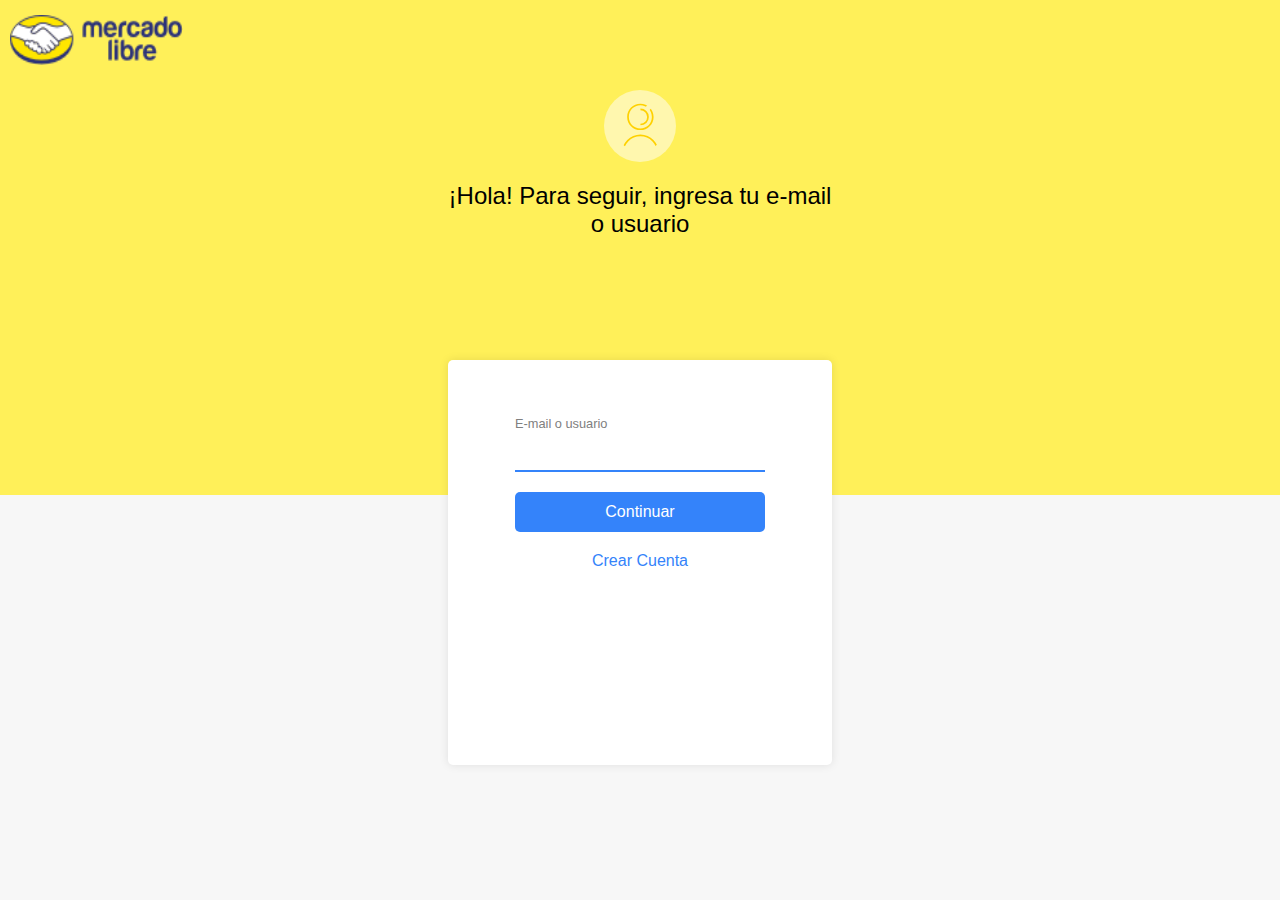
<file: efectosElementos/index.html>
<!DOCTYPE html>
<html lang="en">
<head>
    <meta charset="UTF-8">
    <title>¡Hola! Para seguir, ingresa tu e-mail o usuario</title>
    <link rel="stylesheet" href="style.css">
</head>
<body>
    <header>
        <div class="logo">
            <img src="./img/logo.png" alt="MercadoLibre">
        </div>
    </header>
    <div id="afer-header">
        <div class="content">
            <img src="./img/user.svg" alt="">
            <div>
                <h2>¡Hola! Para seguir, ingresa tu e-mail o usuario</h2>
            </div>
        </div>
    </div>
    <div class="login">
        <div class="content-title">
            <span class="title">E-mail o usuario</span>
        </div>
        <input type="text" name="user" id="user">
        <button class="btn azul">Continuar</button>
        <a href="#" class="crear-cuenta">Crear Cuenta</a>
    </div>
    <footer>
        
    </footer>
</body>
</html>
</file>
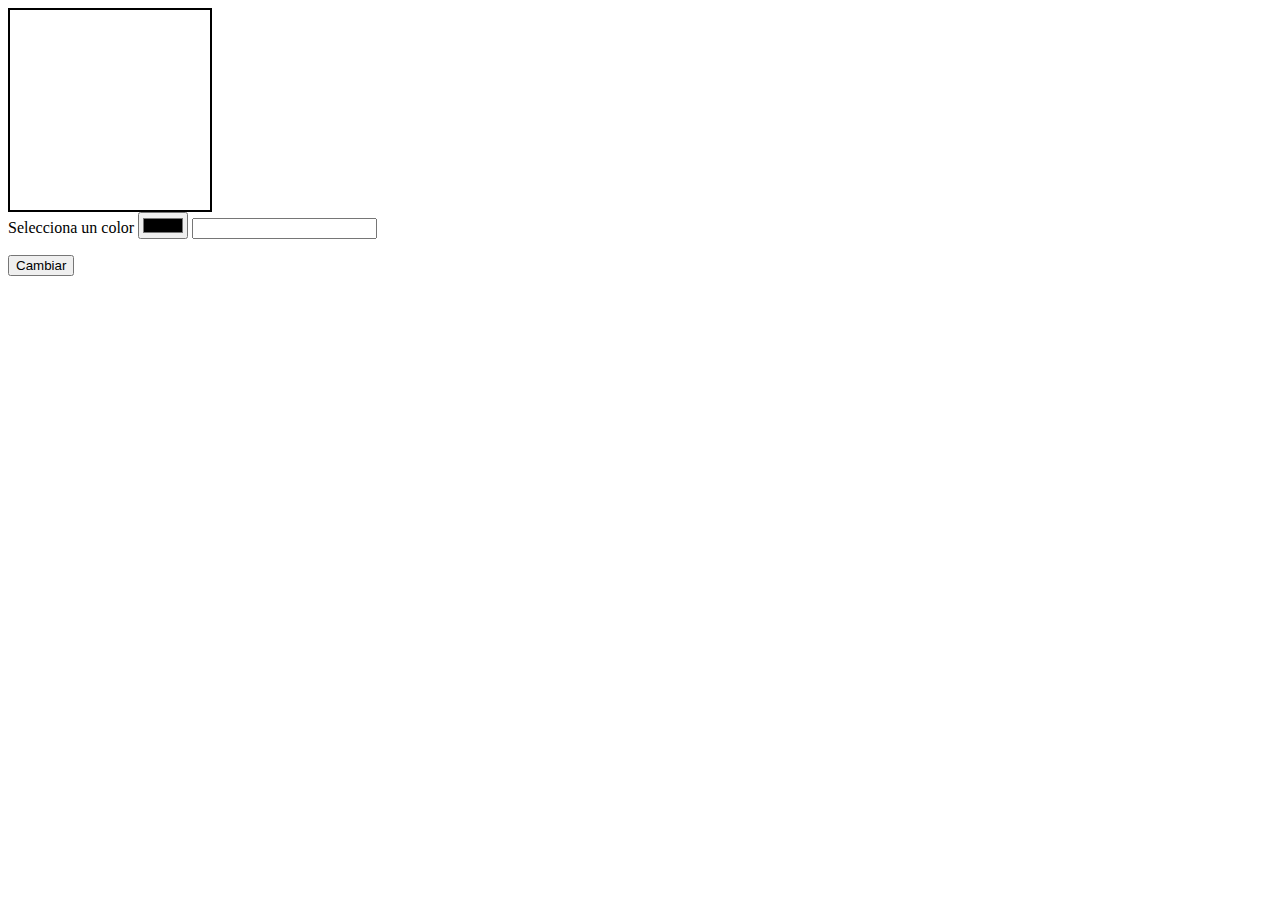
<file: practicaColoresJs/index.html>
<!DOCTYPE html>
<html lang="en">
<head>
    <meta charset="UTF-8">
    <title>Colores</title>

    <script src="./funcion.js"></script>
</head>
<body>
    <style>
        #contenedorColor{
            width: 200px;
            height: 200px;
            border: 2px black solid;
        }
    </style>
    <div id="contenedorColor"></div>
    <label for="color">Selecciona un color</label>
    <input type="color" name="color" id="color" onchange="cambiarColor()">
    <input type="text" name="textColor" id="textColor" oninput="cambiarColorTexto()">
    <p id="entrada"></p>
    <button onclick="cambiarColor()">Cambiar</button>
</body>
</html>
</file>
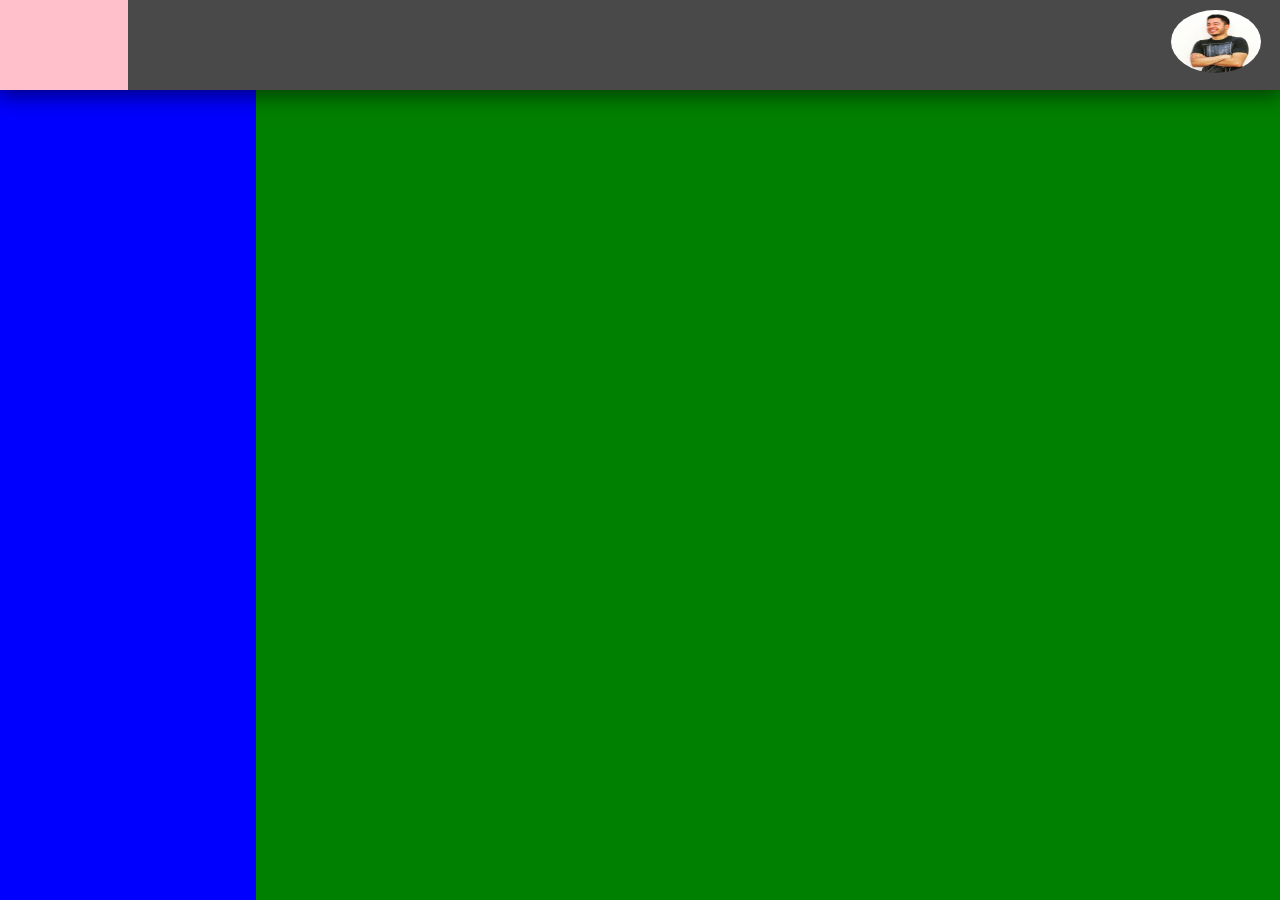
<file: practicaContenedores/index.html>
<!DOCTYPE html>
<head>
    <meta charset="UTF-8">
    <title>Contenedores</title>
    <link rel="stylesheet" href="./styles.css">
</head>
<body>
    <div id="top">
        <div id="menu">
            
        </div>
        <div id="user">
            <img src="./public/img/me.jpg" alt="Yo">
        </div>
    </div>
    <div id="principal">
        <div class="lateral">

        </div>
    </div>
</body>
</html>
</file>
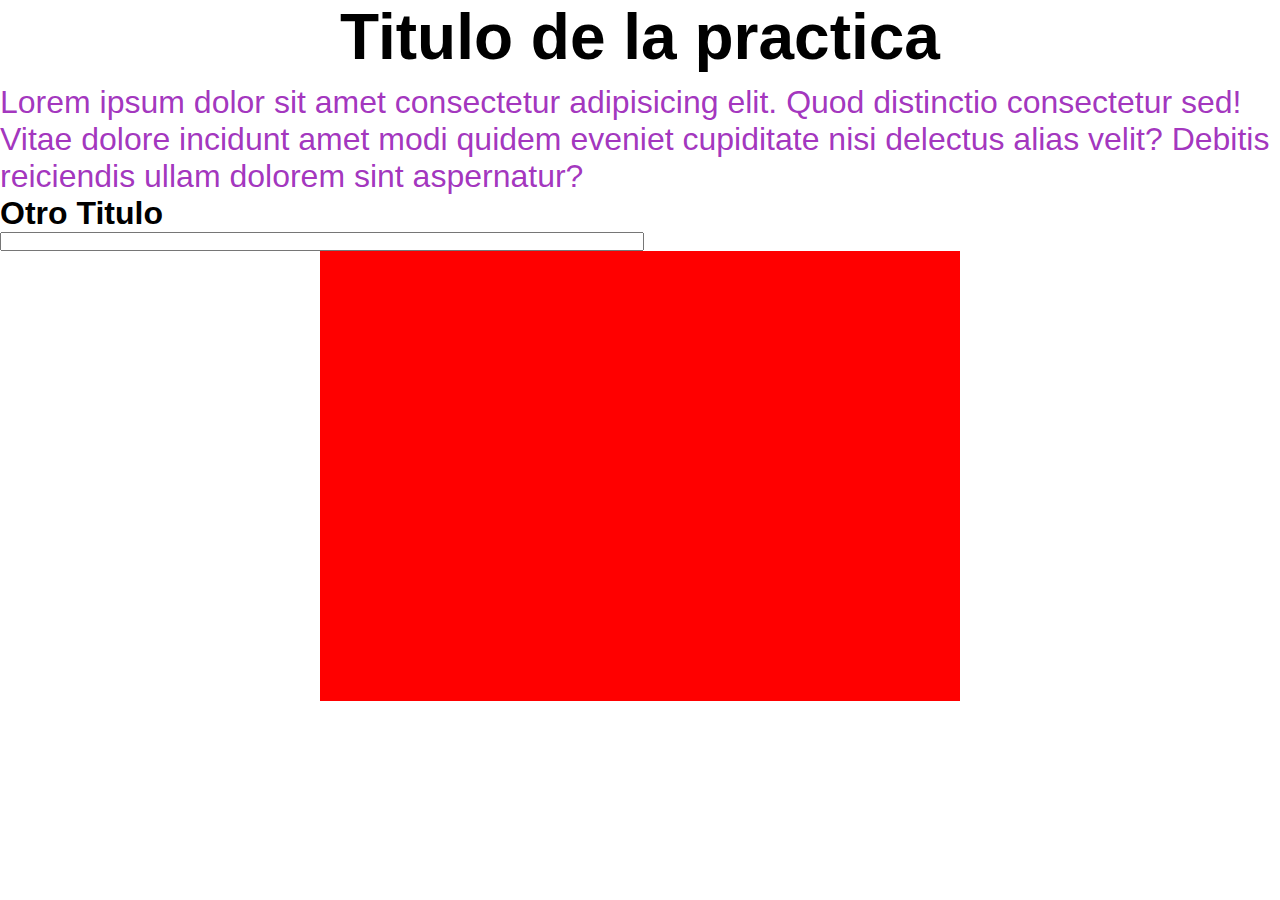
<file: practicaCSS/index.html>
<!DOCTYPE html>
<html lang="es">
<head>
    <meta charset="UTF-8">
    <title>Document</title>
    <link rel="stylesheet" href="">
</head>
<body>
    <style>
        * {
            margin: 0;
            padding: 0;
        }

        html, body {
            height: 100%;
        }

        p {
            /*color:red;
            color: rgb(255,255,0);
            color: #ff0000;*/
            color: rgb(151, 27, 182, .9);
            font-size: 2em;
            font-family: "Arial", "Helvetica", sans-serif;
        }

        .titulo {
            color: black;
            font-family: "Verdana", sans-serif;
        }

        .principal {
            text-align: center;
            font-size: 4em;
            margin-bottom: 10px;
        }

        #apellido {
            width: 50%;
            outline: none;
        }

        .rojo {
            background-color: red;
        }

        .grande {
            width: 50%;
            height: 50%;
        }

        .centro {
            margin: 0 25% 0 25%;
        }

        .derecha{

        }

    </style>
    <h1 class="titulo principal">Titulo de la practica</h1>
    <p>Lorem ipsum dolor sit amet consectetur adipisicing elit. Quod distinctio consectetur sed! Vitae dolore incidunt amet modi quidem eveniet cupiditate nisi delectus alias velit? Debitis reiciendis ullam dolorem sint aspernatur?</p>
    <h1 class="titulo">Otro Titulo</h1>

    <input type="text" name="apellido" id="apellido">

    <div class="rojo grande centro">

    </div>

</body>
</html>
</file>
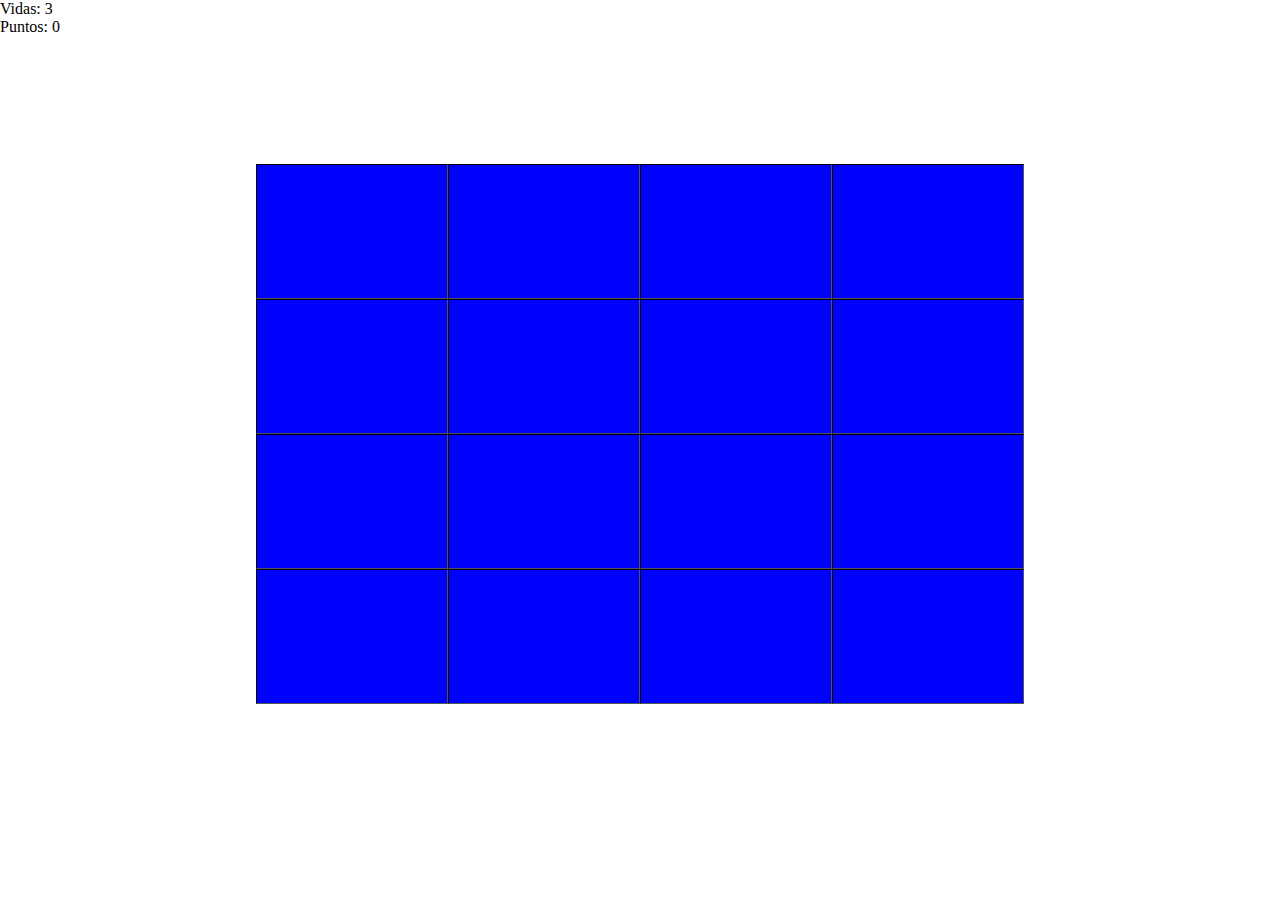
<file: practicaEscuchadores/index.html>
<!DOCTYPE html>
<html lang="en">
<head>
    <meta charset="UTF-8">
    <title>Escuchadores</title>

    <link rel="stylesheet" href="./public/css/style.css">

    <script src="./public/js/escuchadores.js"></script>
</head>
<body>
    <label>Vidas: <span id="vidas">0</span></label>
    <br>
    <label>Puntos: <span id="pts">0</span></label>
    <div class="grid">
        <div class="elemento" id="1"></div>
        <div class="elemento" id="2"></div>
        <div class="elemento" id="3"></div>
        <div class="elemento" id="4"></div>
        <div class="elemento" id="5"></div>
        <div class="elemento" id="6"></div>
        <div class="elemento" id="7"></div>
        <div class="elemento" id="8"></div>
        <div class="elemento" id="9"></div>
        <div class="elemento" id="10"></div>
        <div class="elemento" id="11"></div>
        <div class="elemento" id="12"></div>
        <div class="elemento" id="13"></div>
        <div class="elemento" id="14"></div>
        <div class="elemento" id="15"></div>
        <div class="elemento" id="16"></div>
    </div>
</body>
</html>
</file>
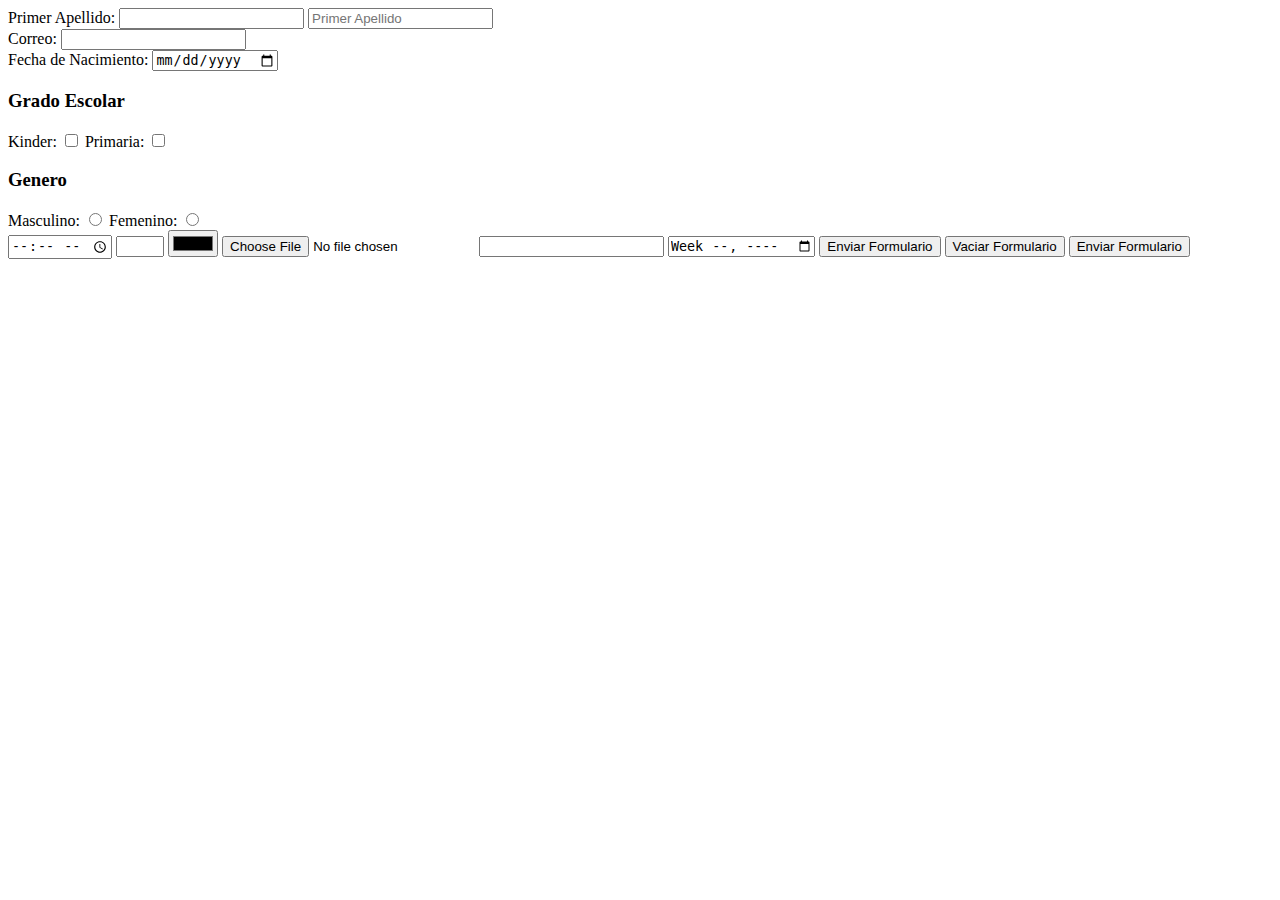
<file: practicaFormularios/index.html>
<!DOCTYPE html>
<html>
<head>
    <meta charset="UTF-8">
    <title>Practica Formularios</title>
</head>
<body>
    <form action="#">
        <label for="primerApellido">Primer Apellido:</label>
        <input type="search">
        <input type="text" name="primerApellido" maxlength="10" placeholder="Primer Apellido" id="primerApellido">
        <br>
        <label for="correo">Correo:</label>
        <input type="email" name="correo">
        <br>
        <label for="fechaNacimiento">Fecha de Nacimiento:</label>
        <input type="date" name="fechaNacimiento">
        <h3>Grado Escolar</h3>
        <label for="kinder">Kinder:</label>
        <input type="checkbox" name ="kinder">
        <label for="primaria">Primaria:</label>
        <input type="checkbox" name="primaria">
        <h3>Genero</h3>
        <label for="masculino">Masculino:</label>
        <input type="radio" value="M" name="genero" id="masculino">
        <label for="femenino">Femenino:</label>
        <input type="radio" value="F" name="genero" id="femenino">
        <br>
        <input type="time" required>
        <input type="number" min="0" max="4" required>
        <input type="color">
        <input type="file">
        <input type="url">
        <input type="hidden">
        <input type="week">
        <input type="button" value="Enviar Formulario">
        <input type="reset" value="Vaciar Formulario">
        <input type="submit" value="Enviar Formulario">
    </form>
</body>
</html>
</file>
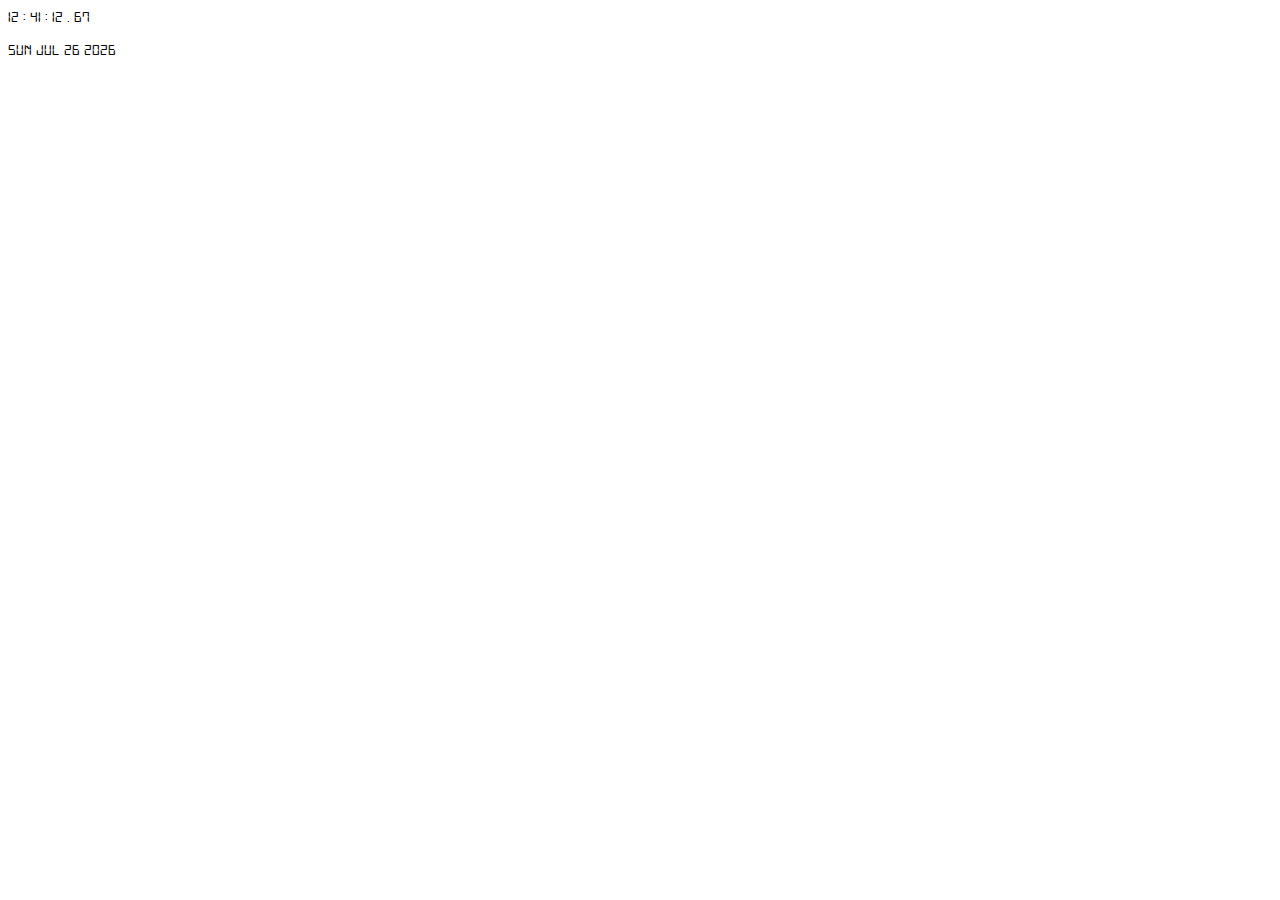
<file: practicaJS/index.html>
<!DOCTYPE html>
<html lang="en">
<head>
    <meta charset="UTF-8">
    <title>Práctica JS</title>

    <script src="./funciones.js"></script>
</head>
<body>
    <style>

        @font-face {
            font-family: digital;
            src: url("./digital-7.ttf");
        }
        
        *{
            font-family: digital;
        }
    </style>
    <!-- <div id="saludar"></div>

    <input type="text" id="a">

    <input type="text" id="b">
    <p>Suma: <span id="rsum">0</span></p>
    <p>Resta: <span id="rres">0</span></p>
    <p>División: <span id="rdiv">0</span></p>
    <p>Multiplicación: <span id="rmul">0</span></p> -->
    <!-- <button onclick="realizarOperacion()">Resolver</button> -->

   <div class="reloj">
        <span id="horas">0</span>
        <span> : </span>
        <span id="minutos">0</span>
        <span> : </span>
        <span id="segundos">0</span>
        <span>.</span>
        <span id="milisegundos">0</span>
        <br>
        <p id="dia">Cargando...</p>
   </div>
</body>
</html>
</file>
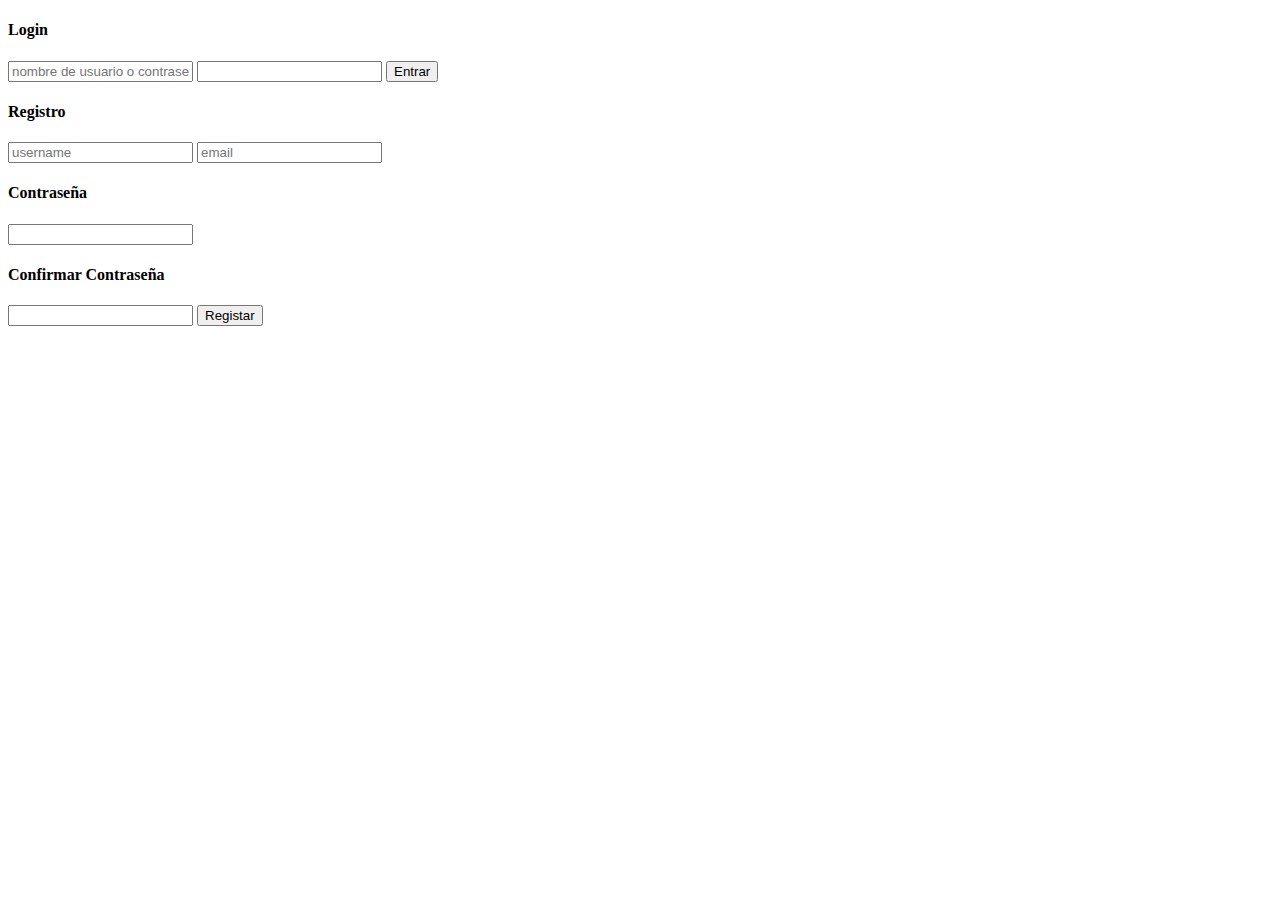
<file: practicaLoginRegistro/index.html>
<!DOCTYPE html>
<html lang="es">
<head>
    <meta charset="UTF-8">

    <title>Login - Registro</title>

    <script defer src="login.js"></script>
</head>
<body>

    <h4>Login</h4>
    <input type="text" placeholder="nombre de usuario o contraseña" id="userLogin">
    <input type="password" id="passLogin">
    <button id="entrar">Entrar</button>


    <h4>Registro</h4>
    <input type="text" placeholder="username" id="username">
    <input type="email" placeholder="email" id="email">
    <h4>Contraseña</h4>
    <input type="password" id="pass">
    <h4>Confirmar Contraseña</h4>
    <input type="password" id="confPass">

    <button id="registrar">Registar</button>
</body>
</html>
</file>
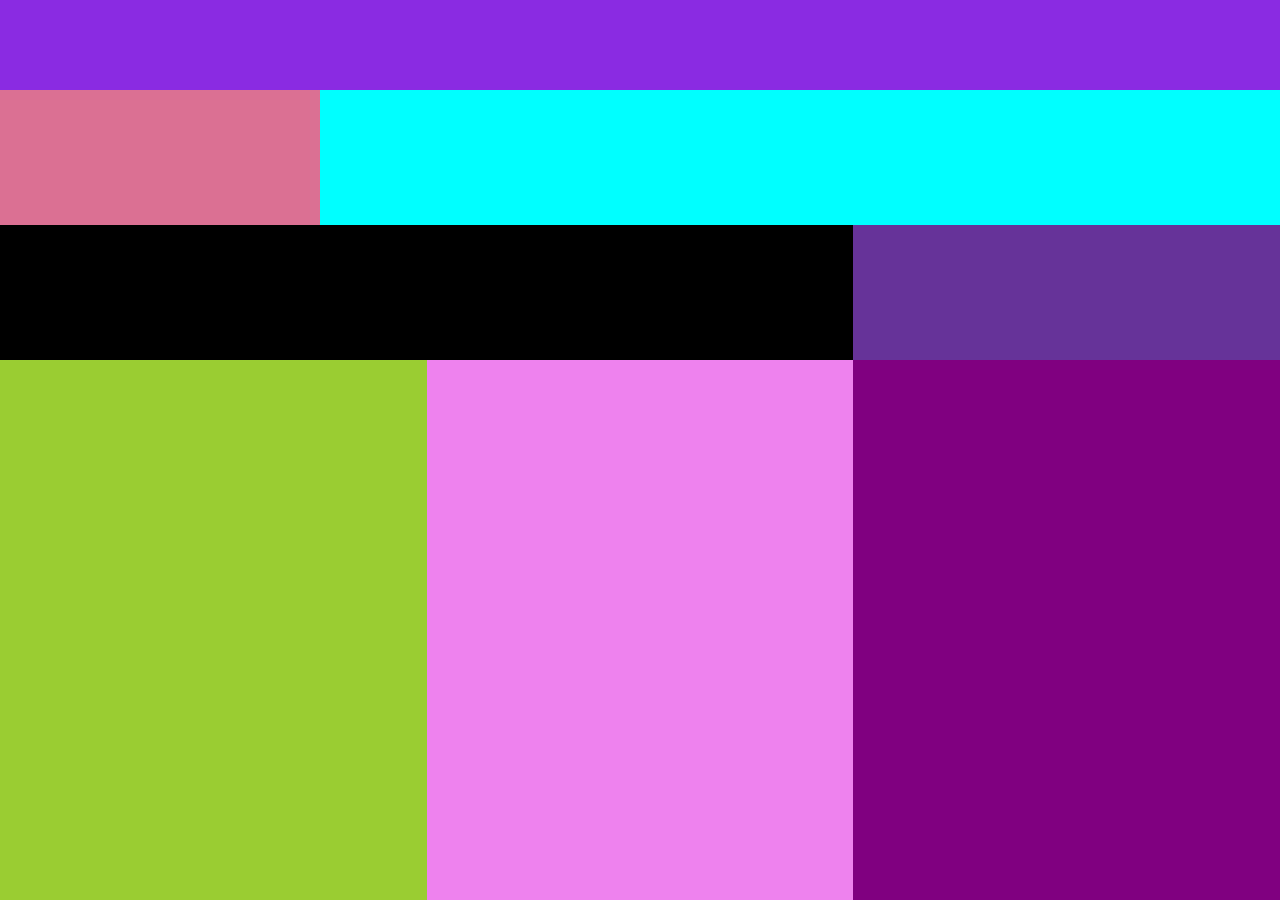
<file: practicaMaquetado/index.html>
<!DOCTYPE html>
<head>
    <meta charset="UTF-8">
    <title>Maquetado</title>
    <link rel="stylesheet" href="./style.css">
</head>
<body>
    <div class="primer-segmento">
        <div class="entero"></div>
    </div>
    <div class="segundo-segmento">
        <div class="cuarto"></div>
        <div class="tres-cuartos"></div>
    </div>
    <div class="tercer-segmento">
        <div class="tercio negro"></div>
        <div class="tercio negro"></div>
        <!-- <div class="medio"></div> -->
    </div>
    <div class="cuarto-segmento">
        <div class="tercio"></div>
        <!-- <div class="tercio"></div>-->
        <div class="tercio violeta"></div>
    </div>
</body>
</html>
</file>
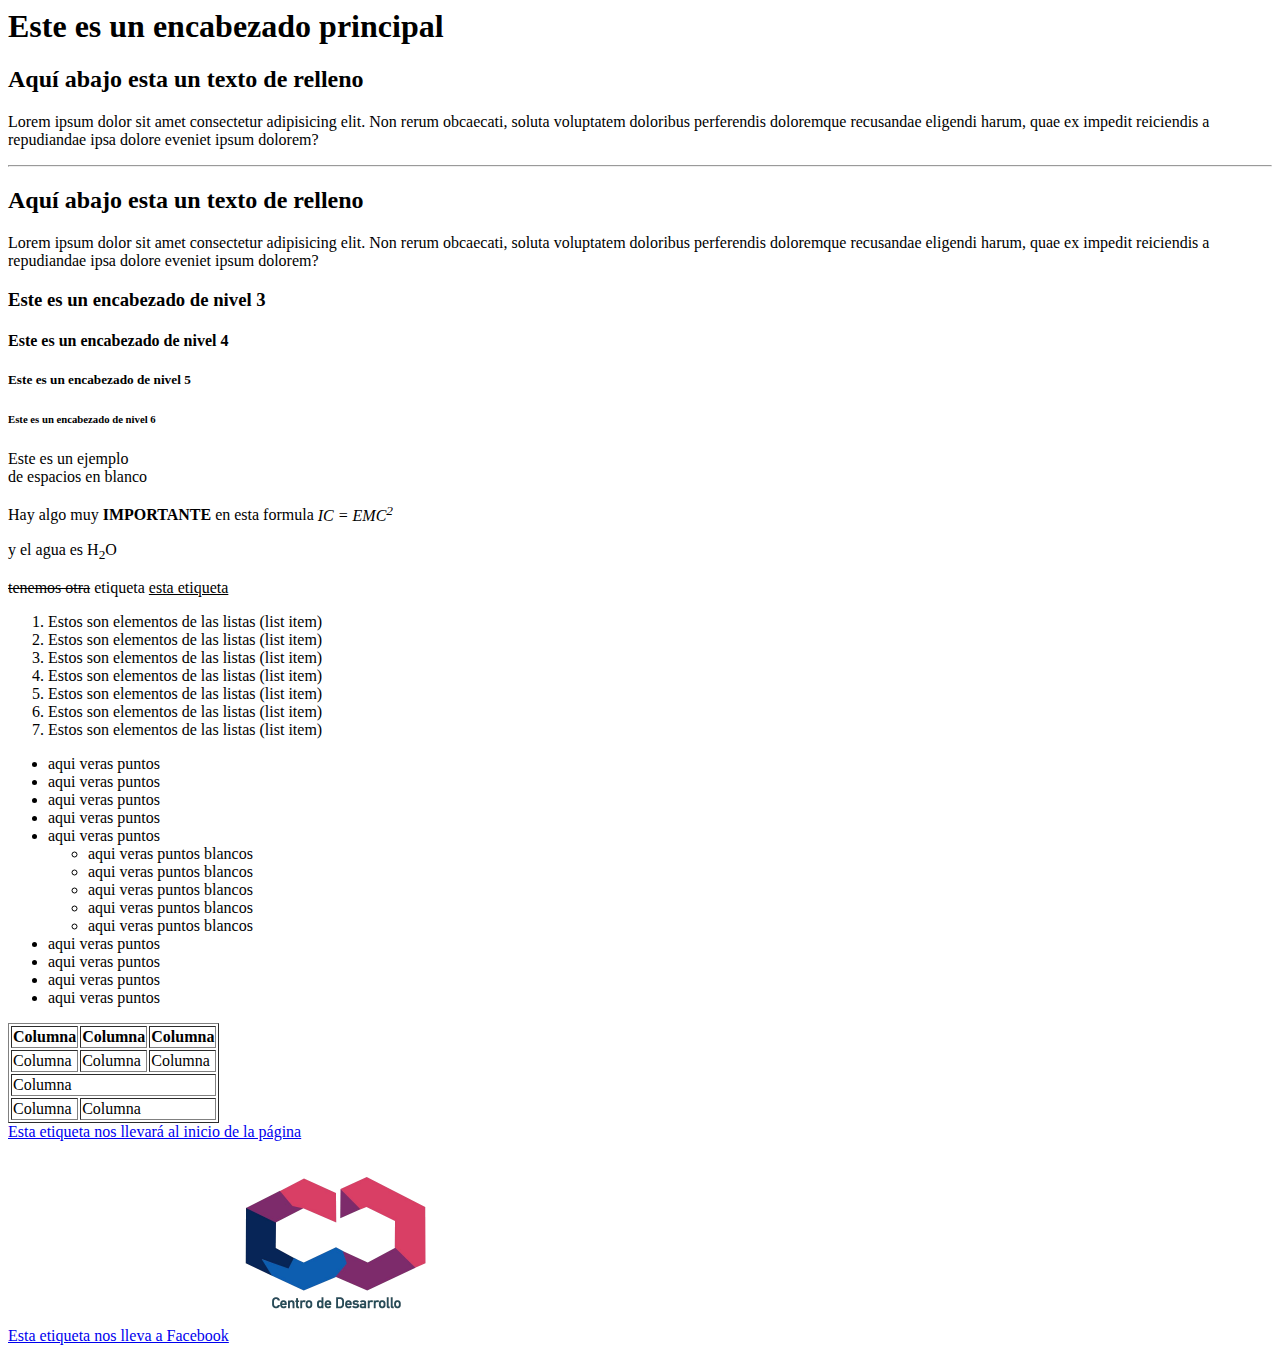
<file: practicaCuerpoHTML/practica.html>
<html>
    <head>
        <title>Practica Cuerpo HTML</title>
    </head>
    <body>
       <h1 id="principal">Este es un encabezado principal</h1>
       <h2>Aquí abajo esta un texto de relleno</h2>
       <p>Lorem ipsum dolor sit amet consectetur adipisicing elit. 
           Non rerum obcaecati, soluta voluptatem doloribus 
           perferendis doloremque recusandae eligendi harum, 
           quae ex impedit reiciendis a repudiandae ipsa 
           dolore eveniet ipsum dolorem?
        </p>
        <hr>
        <h2>Aquí abajo esta un texto de relleno</h2>
        <p>Lorem ipsum dolor sit amet consectetur adipisicing elit. Non rerum obcaecati, soluta voluptatem doloribus perferendis doloremque
            recusandae eligendi harum, quae ex impedit reiciendis a repudiandae ipsa dolore eveniet ipsum dolorem?
        </p>
        <h3>Este es un encabezado de nivel 3</h3>
        <h4>Este es un encabezado de nivel 4</h4>
        <h5>Este es un encabezado de nivel 5</h5>
        <h6>Este es un encabezado de nivel 6</h6>

        <p>Este       es un ejemplo<br>                     
            de espacios en blanco</p>



        <p>Hay algo muy <b>IMPORTANTE</b> en esta formula <i>IC = EMC<sup>2</sup></i></p>
        <p>y el agua es H<sub>2</sub>O</p>
        <p><s>tenemos otra</s> etiqueta <u>esta etiqueta</u></p>

        <ol>
            <li>Estos son elementos de las listas (list item)</li>
            <li>Estos son elementos de las listas (list item)</li>
            <li>Estos son elementos de las listas (list item)</li>
            <li>Estos son elementos de las listas (list item)</li>
            <li>Estos son elementos de las listas (list item)</li>
            <li>Estos son elementos de las listas (list item)</li>
            <li>Estos son elementos de las listas (list item)</li>
        </ol>

        <ul>
            <li>aqui veras puntos</li>
            <li>aqui veras puntos</li>
            <li>aqui veras puntos</li>
            <li>aqui veras puntos</li>
            <li>aqui veras puntos</li>
            <ul>
                <li>aqui veras puntos blancos</li>
                <li>aqui veras puntos blancos</li>
                <li>aqui veras puntos blancos</li>
                <li>aqui veras puntos blancos</li>
                <li>aqui veras puntos blancos</li>
            </ul>
            <li>aqui veras puntos</li>
            <li>aqui veras puntos</li>
            <li>aqui veras puntos</li>
            <li>aqui veras puntos</li>
        </ul>
        <table border="1">
            <tr> <!--Estas son filas-->
                <th>Columna</th>
                <th>Columna</th>
                <th>Columna</th>
            </tr>
            <tr> <!--Estas son filas-->
                <td>Columna</td>
                <td>Columna</td>
                <td>Columna</td>
            </tr>
            <tr> <!--Estas son filas-->
                <td colspan="3">Columna</td>
            </tr>
            <tr> <!--Estas son filas-->
                <td>Columna</td>
                <td colspan="2">Columna</td>
            </tr>
        </table>

        <a href="#principal">Esta etiqueta nos llevará al inicio de la página</a>
        <br>
        <a href="http://fb.me">Esta etiqueta nos lleva a Facebook</a>
        <img src="./cd.png" alt="Centro de Desarrollo" width="200" height="200">
    </body> 
</html>
</file>
<file: efectosElementos/style.css>
* {
    margin: 0;
    padding: 0;
}

html, body {
    height: 100%;
    background-color: #F7F7F7;
}

header {
    position: relative;
    width: 100%;
    height: 10%;
    background-color: #FFF059;
}

#afer-header{
    position: relative;
    width: 100%;
    height: 45%;
    background-color: #FFF059;
}

.logo {
    width: 30%;
    height: 100%;
}

.logo > img {
    width: 45%;
    height: 55%;
    margin: 15px 10px;
}

.login {
    position: absolute;
    top: 40%;
    width: 30%;
    height: 45%;
    right: 35%;
    background-color: white;
    padding: 20px;
    box-sizing: border-box;
    border-radius: 5px;
    box-shadow: 0 0 10px 0 rgba(0, 0, 0, 0.1);
    z-index: 2;
}

.btn {
    width: 250px;
    height: 40px;
    transition: 0.5s all;
    border: none;
    border-radius: 5px;
    font-size: 1em;
    font-family: "Helvetica", sans-serif;
    cursor: pointer;
    display: block;
    margin: 0 auto;
    margin-top: 20px; 
    outline: none;
}

.azul {
    background: #3483FA;
    color: white;
}

.rosa {
    background: #F15B98;
    color: #3483FA;
}

.btn:hover{
    background: #78ADFC;
}

input[type="text"]{
    font-family: "Helvetica", sans-serif;
    font-size: 1em;
    width: 250px;
    border: 0;
    outline: none;
    border-bottom: 2px solid #3483FA;
    display: block;
    margin: 0 auto;
    margin-top: 20px;   
}

.content-title {
    width: 250px;
    display: block;
    margin:0 auto;
    margin-top: 10%;
}

.title{
    font-size: .8em;
    text-decoration: none;
    text-align: left;
    font-family: "Helvetica", sans-serif;
    color:gray;
    font-weight: 300; 
}

.crear-cuenta {
    text-decoration: none;
    text-align: center;
    font-family: "Helvetica", sans-serif;
    color: #3483FA;
    display: block;
    margin:0 auto;
    margin-top: 20px;
}

.content {
    position: relative;
    width: 30%;
    display: block;
    margin: 0 auto;
}

.content > img {
    display: block;
    margin: 0 auto;
}

.content h2 {
    text-align: center;
    margin-top: 20px;
    font-family: "Helvetica", sans-serif;
    line-height: 1.17;
    font-weight: lighter;
}
</file>
<file: practicaContenedores/styles.css>
* {
    margin: 0;
    padding: 0;
}

html, body {
    height: 100%;
}

#top{
    position: fixed;
    background-color: #494949;
    top: 0;
    right: 0;
    left: 0;
    height: 10%;
    width: 100%;
    box-shadow: 0px 4px 20px 2px rgba(0,0,0,.5);
    z-index: 2;
}

#menu {
    position: relative;
    float: left;
    width: 10%;
    height: 100%;
    background-color: pink;
}

#user {
    position: relative;
    float: right;
    width: 10%;
    height: 100%;
    /* background-color: yellow; */
}

#user > img {
    width: 70%;
    height: 70%;
    border-radius: 50%;
    margin: 10px 15%;
}

#principal{
    position: relative;
    top: 10%;
    height:90%;
    background-color: green;
}

.lateral {
    width: 20%;
    height: 100%;
    background-color: blue;
    position: relative;
    float: left;
}
</file>
<file: practicaEscuchadores/public/css/style.css>
*{
    padding: 0;
    margin: 0;
}

body, html{
    height: 100%;
} 

.grid{
    position: relative;
    width: 60%;
    height: 60%;
    margin-left: 20%;
    margin-top: 10%;
    /* background-color: red;  */
}

.elemento {
    width: 25%;
    height: 25%;
    position: relative;
    float: left;
    background-color: blue;
    /* transition: 1s all; */
    border-style: inset;
    border-color: black;
    border-width: 1px;
    box-sizing: border-box;
}

/* .elemento:hover{
    background-color: blueviolet;
    cursor: pointer;
    border-color: blueviolet;
    transform: rotate(40deg) scale(1.20);
} */

.seleccionado {
    background-color: black;
}

.sin-mina{
    background-color: yellow;
}

.blocked {
    background-color: black;
    width: 25%;
    height: 25%;
    position: relative;
    float: left;
}
</file>
<file: practicaMaquetado/style.css>
* {
    margin: 0;
    padding: 0;
}

body, html{
    height: 100%;
}

.primer-segmento {
    position: relative;
    float: left;
    background-color: blueviolet;
    width: 100%;
    height: 10%;
}

.segundo-segmento {
    position: relative;
    float: left;
    background-color: aqua;
    width: 100%;
    height: 15%;
}

.tercer-segmento {
    position: relative;
    float: left;
    background-color: rebeccapurple;
    width: 100%;
    height: 15%;
}

.cuarto-segmento{
    position: relative;
    float: left;
    width: 100%;
    height: 60%;
    background-color: purple;
}

.tercio{
    position: relative;
    float: left;
    width: 33.33%;
    height: 100%;
    background-color: yellowgreen;
}

.cuarto{
    position: relative;
    float: left;
    width: 25%;
    height: 100%;
    background-color: palevioletred;
}

.medio {
    position: relative;
    float: left;
    width: 50%;
    height: 100%;
    background-color: orange;
}

.negro {
    background-color: black;
}

.violeta {
    background-color: violet;
}
</file>
